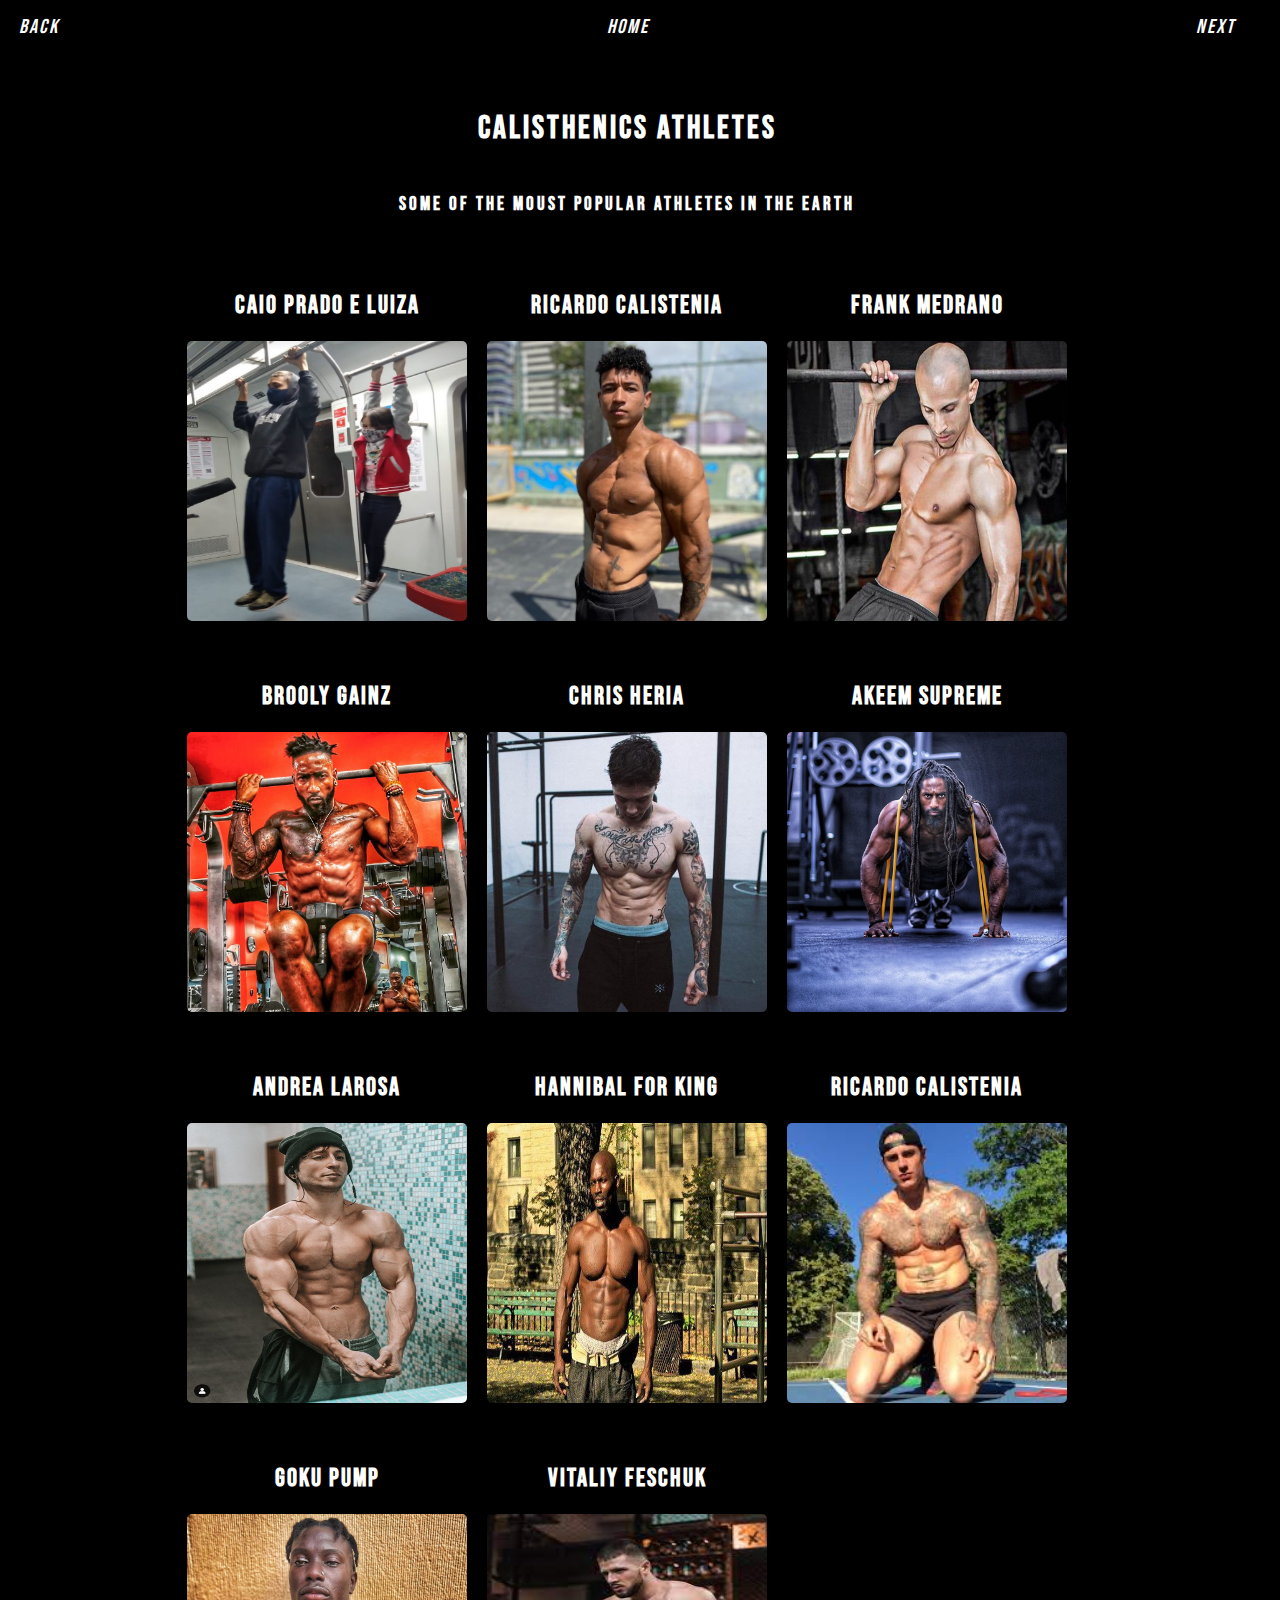
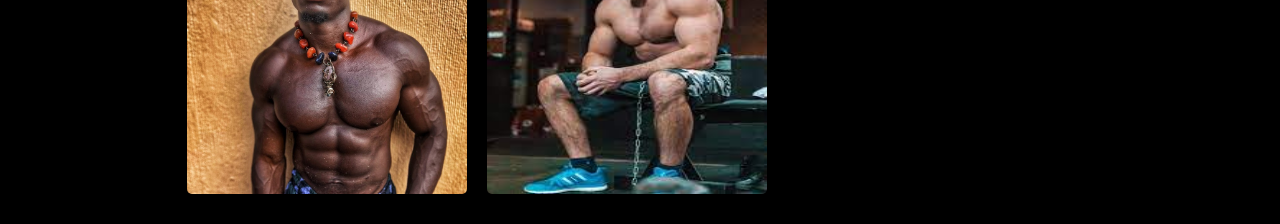
<file: html/athletes.html>
<!DOCTYPE html>
<html lang="pt-br">

<head>
    <meta charset="UTF-8">
    <meta name="viewport" content="width=device-width, initial-scale=1.0">
    <link rel="stylesheet" href="../styles/athletes.css">
    <link rel="stylesheet" href="https://cdnjs.cloudflare.com/ajax/libs/font-awesome/6.5.2/css/all.min.css"
        integrity="sha512-SnH5WK+bZxgPHs44uWIX+LLJAJ9/2PkPKZ5QiAj6Ta86w+fsb2TkcmfRyVX3pBnMFcV7oQPJkl9QevSCWr3W6A=="
        crossorigin="anonymous" referrerpolicy="no-referrer" />
    <title>Calisthenics Athletes</title>
</head>

<body>
    <header class="header">
        <div class="header-buttons">
            <a href="./history.html"><i class="fa-solid fa-backward">back</i></a>
        </div>
        <div class="header-buttons">
            <a href="../index.html"><i class="fa-solid fa-house">home</i></a>
        </div>
        <div class="header-buttons">
            <a href="./workout.html"><i class="fa-solid fa-forward">next</i></a>
        </div>
    </header>
    <div class="athletes-h1">
        <h1>Calisthenics athletes</h1>
        <h3>some of the moust popular athletes in the earth</h3>
    </div>
    <div class="athletes-main-content">
        <div class="athletes-cards">
            <div class="athlete-card">
                <h3>Caio Prado e Luiza</h3>
                <div class="athlete-img">
                    <img src="../assets/Screenshot_20240414-215452~2.png" alt="ricardo calistenia">
                    <div class="social-media"><a href="https://www.linkedin.com/in/caio-prado-de-souza-252845270/" targuet="_blank">
                            <i class="fa-brands fa-linkedin"></i>
                        </a>
                    </div>
                </div>
            </div>
            <div class="athlete-card">
                <h3>Ricardo Calistenia</h3>
                <div class="athlete-img">
                    <img src="../assets/ricardo.jpeg" alt="ricardo calistenia">
                    <div class="social-media"><a href="https://www.instagram.com/ricardocalistenia/" target="_blank">
                            <i class="fa-brands fa-instagram"></i>
                        </a>
                    </div>
                </div>
            </div>
            <div class="athlete-card">
                <h3>Frank Medrano</h3>
                <div class="athlete-img">
                    <img src="../assets/Frank-Medrano.jpg" alt="Frank medrano">
                    <div class="social-media"><a href="https://www.instagram.com/frank_medrano/" target="_blank">
                            <i class="fa-brands fa-instagram"></i>
                        </a>
                    </div>
                </div>
            </div>
            <div class="athlete-card">
                <h3>Brooly Gainz</h3>
                <div class="athlete-img">
                    <img src="../assets/brooly.jpg" alt="brooly gainz">
                    <div class="social-media"><a href="https://www.instagram.com/br0lygainz/" targuet="_blank">
                            <i class="fa-brands fa-instagram"></i>
                        </a>
                    </div>
                </div>
            </div>
            <div class="athlete-card">
                <h3>chris heria</h3>
                <div class="athlete-img">
                    <img src="../assets/heriaa.jpg" alt="chris heria">
                    <div class="social-media"><a href="https://www.instagram.com/chrisheria/" targuet="_blank">
                            <i class="fa-brands fa-instagram"></i>
                        </a>
                    </div>
                </div>
            </div>
            <div class="athlete-card">
                <h3>akeem supreme</h3>
                <div class="athlete-img">
                    <img src="../assets/akkem.jpg" alt="akeem supreme">
                    <div class="social-media"><a href="https://www.instagram.com/akeemsupreme/" target="_blank">
                            <i class="fa-brands fa-instagram"></i>
                        </a>
                    </div>
                </div>
            </div>
            <div class="athlete-card">
                <h3>andrea larosa</h3>
                <div class="athlete-img">
                    <img src="../assets/larosa.png" alt="andrea larosa">
                    <div class="social-media"><a href="https://www.instagram.com/larosa_sw/" targuet="_blank">
                            <i class="fa-brands fa-instagram"></i>
                        </a>
                    </div>
                </div>
            </div>
            <div class="athlete-card">
                <h3>hannibal for king</h3>
                <div class="athlete-img">
                    <img src="../assets/hannibal.jpg" alt="hannibal for king">
                    <div class="social-media"><a href="https://www.instagram.com/hannibalforking1/" target="_blank">
                            <i class="fa-brands fa-instagram"></i>
                        </a>
                    </div>
                </div>
            </div>
            <div class="athlete-card">
                <h3>Ricardo Calistenia</h3>
                <div class="athlete-img">
                    <img src="../assets/igor.jpg" alt="igor zero gravity">
                    <div class="social-media"><a href="https://www.instagram.com/zero_gravity_training/" target="_blank">
                            <i class="fa-brands fa-instagram"></i>
                        </a>
                    </div>
                </div>
            </div>
            <div class="athlete-card">
                <h3>goku pump</h3>
                <div class="athlete-img">
                    <img src="../assets/goku.jpg" alt="goku pump">
                    <div class="social-media"><a href="https://www.instagram.com/goku_pump/" target="_blank">
                            <i class="fa-brands fa-instagram"></i>
                        </a>
                    </div>
                </div>
            </div>
            <div class="athlete-card">
                <h3>Vitaliy Feschuk</h3>
                <div class="athlete-img">
                    <img src="../assets/vitaly01.jpg" alt="Vitaliy Feschuk">
                    <div class="social-media"><a href="https://www.instagram.com/vitaliy.feschuk/" target="_blank">
                            <i class="fa-brands fa-instagram"></i>
                        </a>
                    </div>
                </div>
            </div>
        </div>

    </div>
</body>

</html>
</file>
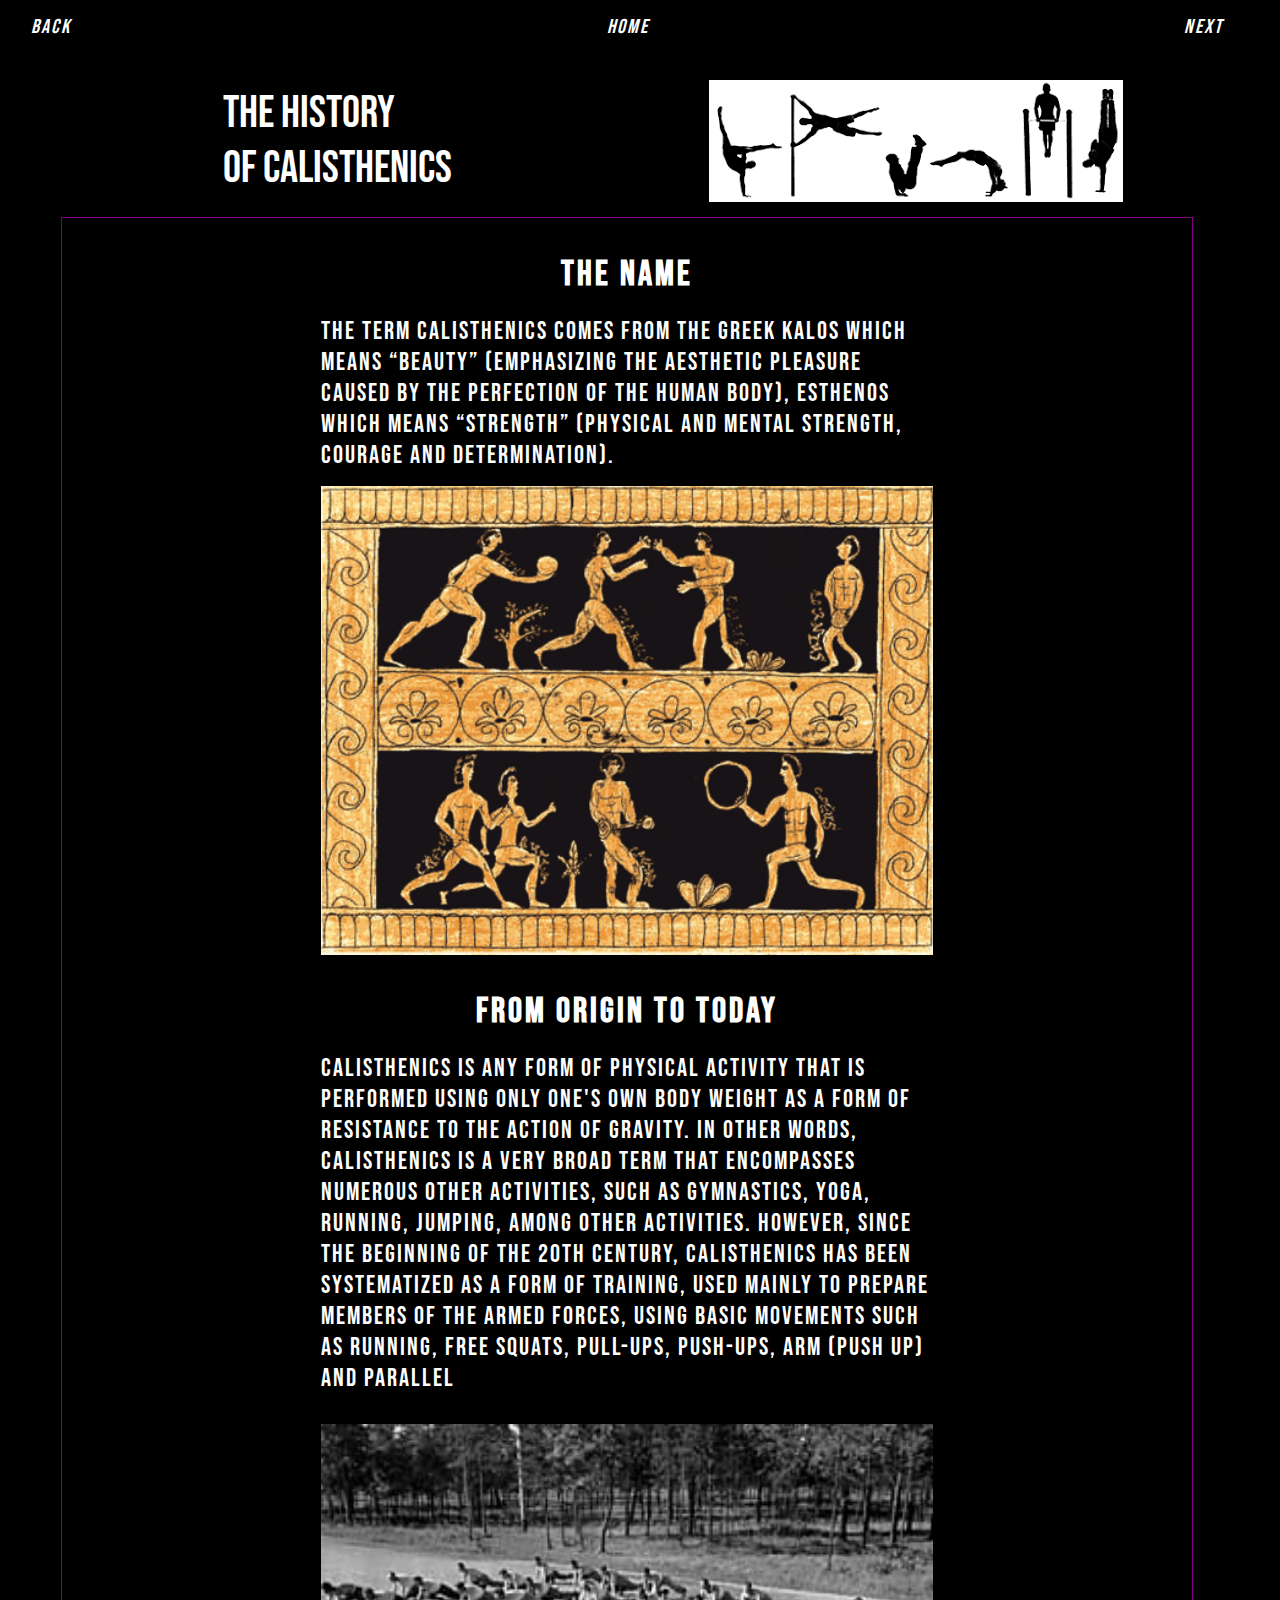
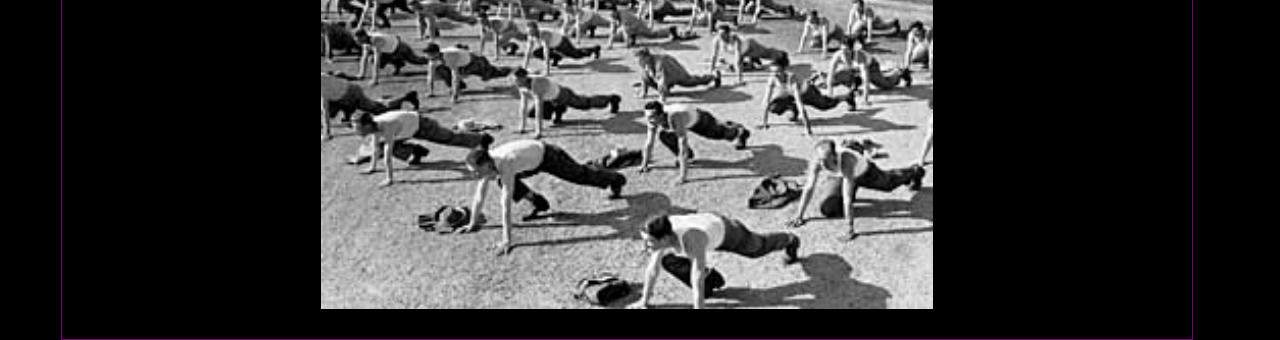
<file: html/history.html>
<!DOCTYPE html>
<html lang="pt-br">
<head>
    <meta charset="UTF-8">
    <meta name="viewport" content="width=device-width, initial-scale=1.0">
    <link rel="stylesheet" href="https://cdnjs.cloudflare.com/ajax/libs/font-awesome/6.5.2/css/all.min.css" integrity="sha512-SnH5WK+bZxgPHs44uWIX+LLJAJ9/2PkPKZ5QiAj6Ta86w+fsb2TkcmfRyVX3pBnMFcV7oQPJkl9QevSCWr3W6A==" crossorigin="anonymous" referrerpolicy="no-referrer" />
    <link rel="stylesheet" href="../styles/history.css">
    <title>History of Calisthenics</title>
</head>
<body>
    <header class="header">
        <div class="header-buttons">
            <a href="../index.html"><i class="fa-solid fa-backward">back</i></a>
        </div>
        <div class="header-buttons">
            <a href="../index.html"><i class="fa-solid fa-house">home</i></a>
        </div>
        <div class="header-buttons">
            <a href="./athletes.html"><i class="fa-solid fa-forward">next</i></a>
        </div>
    </header>
    <div class="history-content">
        <div class="div-init-history">
            <div class="history-top">
                <div class="top-title">
                    <div>The History</div>
                    <div>of calisthenics</div>
                </div>
            </div>
            <div class="history-top">
                <img class="logo-header" src="../assets/images.png" alt="" srcset=""></div>
        </div>
        <div class="history-main-content">
            <div class="div-the-name">
                <div class="the-name">
                    <h3 class="the-name-h3">The name</h3>
                    <p class="the-name-history">The term Calisthenics comes from the Greek kalos which means “Beauty” (emphasizing the aesthetic pleasure caused by the perfection of the human body), esthenos which means “Strength” (physical and mental strength, courage and determination).</p>
                    <img class="the-name-img" src="../assets/tumblr_lgf00d7T5m1qdgda6.gif" alt="">
                </div>
            </div>
            <div class="div-from-origin-to-today">
                <div>
                    <h3 class="from-origin-to-today-h3">from origin to today</h3>
                </div>
                <div class="div-from-origin-to-today-text">
                    <p class="from-origin-to-today-text">Calisthenics is any form of physical activity that is performed using only one's own body weight as a form of resistance to the action of gravity. In other words, calisthenics is a very broad term that encompasses numerous other activities, such as gymnastics, yoga, running, jumping, among other activities. However, since the beginning of the 20th century, calisthenics has been systematized as a form of training, used mainly to prepare members of the armed forces, using basic movements such as running, free squats, pull-ups, push-ups, arm (push up) and parallel</p>
                </div>
                <div class="from-origin-to-today-img">
                    <img src="../assets/img7.jpg" alt="">
                </div>

            </div>
        </div>
    </div>
</body>
</html>
</file>
<file: styles/athletes.css>
@import url('https://fonts.googleapis.com/css2?family=Bebas+Neue&display=swap');

*{
    margin: 0;
    padding: 0;
    box-sizing: border-box;
    text-transform:capitalize;
    border: none;
    text-decoration: none;
    font-family: "Bebas Neue", sans-serif;;
    outline: none;
    transition: all 0.3s ease-in-out;
    color: white;
    background-color: black;
}

body{
    width: 98vw;
    height: 100%;
    display: flex;
    flex-direction: column;
    align-items: center;
    justify-content: center;
}

.header{
    width: 95vw;
    height: 30px;
    background-color: black;
    display: flex;
    justify-content: space-between;
    margin: 15px;

}

.header-buttons{
    font-size: 20px;
    letter-spacing: 2px;
    border-radius: 3px;
}

.athletes-h1{
    display: flex;
    flex-direction: column;
    align-items: center;
    justify-content: center;
    width: 60%;
    height: 150px;
    margin: 25px;
    letter-spacing: 3px;
    gap: 10px;
}

.athletes-h1 h1{
    margin: 20px;
    padding: 15px;
}

.athletes-h1 h1:hover{
    transform: scale(1.1);
    color: purple;
}


.athletes-h1 h3{
    margin-bottom: 30px;
    
}

.athletes-h1 h3:hover{

}

.athletes-main-content{
    width: 99vw;
    display: grid;
    align-items: center;
    justify-content: center;
}

.athletes-cards{
    width:95%;
    display: grid;
    grid-template-columns: 1fr 1fr 1fr;
}

.athlete-card{
    display: flex;
    flex-direction: column;
    align-items: center;
    justify-content: center;
    border: 8px;
    letter-spacing: 2px;
    margin: 10px;
}

.athlete-card h3{
    padding: 10px;
    font-size: 25px;
    margin: 10px;
}

.athlete-card h3:hover{
    text-decoration: underline purple;
    font-size: 28px;
}

.athlete-img img{
    display: flex;
    width: 280px;
    height: 280px;
    border-radius: 5px;
}

.athlete-img img:hover{
    border: 2px solid purple;
    transform: scale(1.1);
}

.social-media{
    display: flex;
    align-items: center;
    justify-content: center;
    padding: 10px;
}

.social-media i{
    font-size: 30px;
}

.social-media i:hover{
    color: purple;
}

@media (max-width:450px){
    .athletes-cards{
        grid-template-columns: 1fr;
    }
}
</file>
<file: styles/history.css>
@import url('https://fonts.googleapis.com/css2?family=Bebas+Neue&display=swap');

*{
    margin: 0;
    padding: 0;
    box-sizing: border-box;
    text-transform:capitalize;
    border: none;
    text-decoration: none;
    font-family: "Bebas Neue", sans-serif;;
    outline: none;
    transition: all 0.3s ease-in-out;
    color: white;
    background-color: black;
}

body{
    width: 98vw;
    height: 100%;
    display: flex;
    flex-direction: column;
    align-items: center;
    justify-content: center;
}

.header{
    width: 95%;
    height: 30px;
    background-color: black;
    display: flex;
    justify-content: space-between;
    margin-top: 15px;

}

.header-buttons{
    font-size: 20px;
    letter-spacing: 2px;
    border-radius: 3px;
}

.history-content{
    display: flex;
    flex-direction: column;
    justify-content: center;
    align-items: center;
    width: 95%;
    margin-top: 35px;
}

.div-init-history{
    display: flex;
    width: 95%;
    justify-content: center;
    gap: 25px;
}

.history-top{
    display: flex;
    align-items: center;
    justify-content: center;
    width: 50%;

}

.top-title{
    display: flex;
    flex-direction: column;
    font-size: 45px;
}

.history-content{
    display: flex;
    flex-direction: column;
    align-items: center;
    width: 95%;
}
.history-main-content{
    width: 95%;
    display: flex;
    flex-direction: column;
    align-items: center;
    justify-content: center;
    background-color: black;
    border: 1px solid purple;
    margin-top: 15px;
}

.div-the-name{
    display: flex;
    justify-content: center;
    align-items: center;
    width: 95%;
    margin-top: 15px;
}

.the-name{
    display: flex;
    flex-direction: column;
    width: 95%;
    align-items: center;
    justify-content: center;
    border-radius: 5px;
}

.the-name-h3{
    font-size: 35px;
    letter-spacing: 3px;
    margin-top: 20px;
}

.the-name-history{
    display: flex;
    flex-direction: column;
    align-items: center;
    justify-content: center;
    width: 60%;
    font-size: 25px;
    letter-spacing: 2px;
    margin-top: 20px;
}

.the-name-img{
    width: 60%;
    margin: 15px;
}

.div-from-origin-to-today{
    display: flex;
    flex-direction: column;
    align-items: center;
    justify-content: center;
    width: 95%;

}

.from-origin-to-today{
    display: flex;
    flex-direction: column;
}

.from-origin-to-today-h3{
    font-size: 35px;
    letter-spacing: 3px;
    margin-top: 20px;
}

.div-from-origin-to-today-text{
    display: flex;
    flex-direction: column;
    align-items: center;
    justify-content: center;
    margin-top: 20px;
    width: 95%;
}

.from-origin-to-today-text{
    display: flex;
    flex-direction: column;
    align-items: center;
    justify-content: center;
    width: 60%;
    font-size: 25px;
    letter-spacing: 2px;
}



.from-origin-to-today-img{
    display: flex;
    align-items: center;
    justify-content: center;
    width: 95%;
    margin: 15px;
}

.from-origin-to-today-img img{
    width: 60%;
    margin: 15px;
}

@media (max-width:450px){
    .div-init-history{
        display: flex;
        flex-direction: column;
        align-items: center;
        justify-content: center;
    }

    .logo-header{
        width: 90vw;
    }
}
</file>
